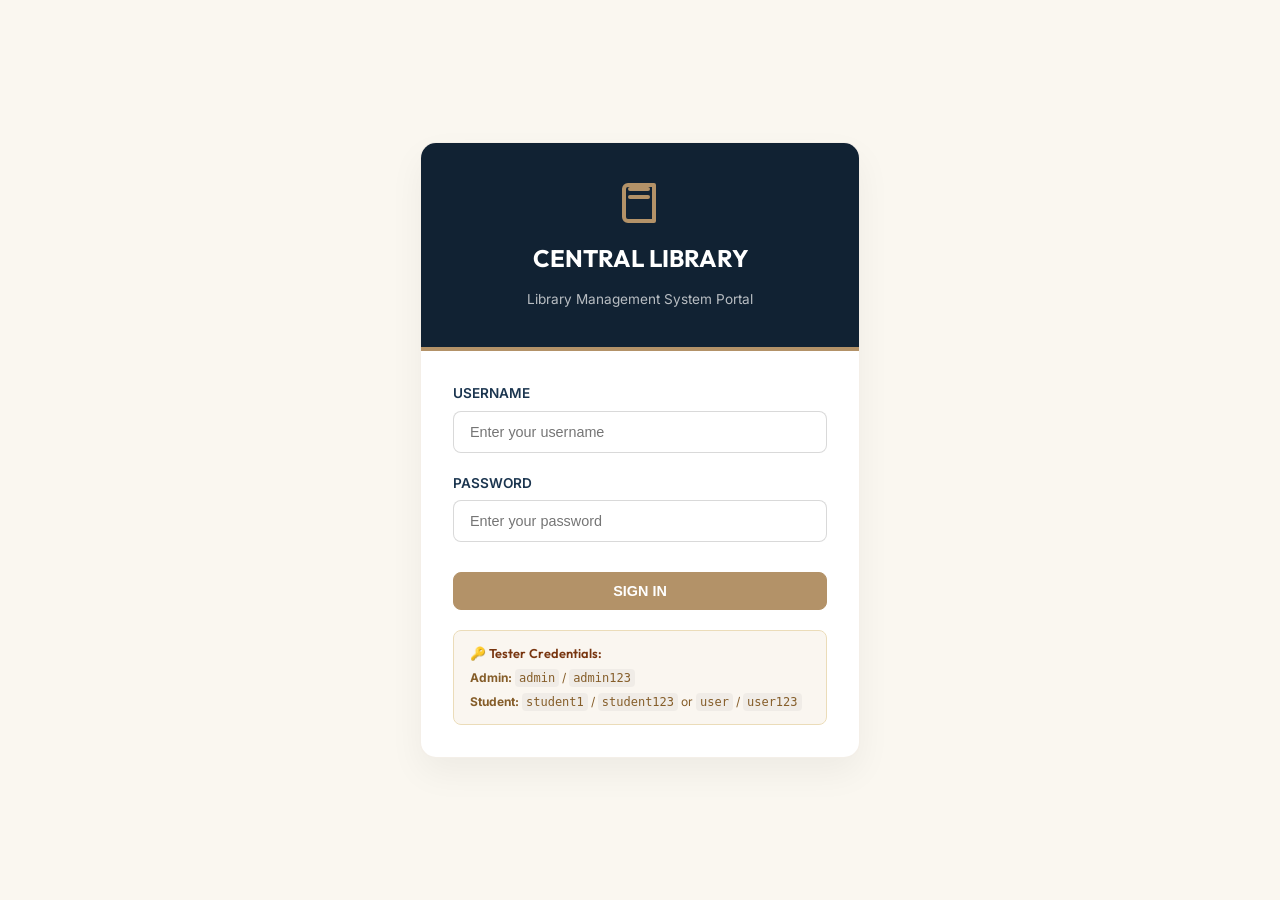
<file: LIBRARY_MANAGEMENT/LIBRARY_MANAGEMENT/index.html>
<!DOCTYPE html>
<html lang="en">
<head>
    <meta charset="UTF-8">
    <meta name="viewport" content="width=device-width, initial-scale=1.0">
    <title>Dashboard - Central Library Management</title>
    <link rel="stylesheet" href="static/css/style.css">
</head>
<body>

    <div class="app-container">
        <!-- 1. Left Sidebar Navigation -->
        <aside class="sidebar">
            <div class="sidebar-brand">
                <!-- SVG Logo -->
                <svg xmlns="http://www.w3.org/2000/svg" viewBox="0 0 24 24">
                    <path d="M19,2H6A3,3,0,0,0,3,5V19a3,3,0,0,0,3,3H19a1,1,0,0,0,1-1V3A1,1,0,0,0,19,2ZM6,4H18V20H6a1,1,0,0,1-1-1V5A1,1,0,0,1,6,4Z"/>
                    <path d="M7,6H16a1,1,0,0,0,0-2H7a1,1,0,0,0,0,2Z"/>
                    <path d="M7,10H16a1,1,0,0,0,0-2H7a1,1,0,0,0,0,2Z"/>
                </svg>
                <h2>CENTRAL LIBRARY</h2>
            </div>
            
            <ul class="sidebar-menu">
                <li>
                    <a href="index.html" class="sidebar-link active">
                        <svg xmlns="http://www.w3.org/2000/svg" viewBox="0 0 24 24"><rect x="3" y="3" width="7" height="9" rx="1"/><rect x="14" y="3" width="7" height="5" rx="1"/><rect x="14" y="12" width="7" height="9" rx="1"/><rect x="3" y="16" width="7" height="5" rx="1"/></svg>
                        <span>Dashboard</span>
                    </a>
                </li>
                <li class="admin-only">
                    <a href="add_book.html" class="sidebar-link">
                        <svg xmlns="http://www.w3.org/2000/svg" viewBox="0 0 24 24"><path d="M12 5v14M5 12h14" stroke="currentColor" stroke-width="2" stroke-linecap="round"/></svg>
                        <span>Add Book</span>
                    </a>
                </li>
                <li class="user-only">
                    <a href="issue_book.html" class="sidebar-link">
                        <svg xmlns="http://www.w3.org/2000/svg" viewBox="0 0 24 24"><path d="M12 19V6m-7 7l7-7 7 7" stroke="currentColor" stroke-width="2" stroke-linecap="round"/></svg>
                        <span>Issue Book</span>
                    </a>
                </li>
                <li class="user-only">
                    <a href="return_book.html" class="sidebar-link">
                        <svg xmlns="http://www.w3.org/2000/svg" viewBox="0 0 24 24"><path d="M12 5v13m-7-7l7 7 7-7" stroke="currentColor" stroke-width="2" stroke-linecap="round"/></svg>
                        <span>Return Book</span>
                    </a>
                </li>
                <li>
                    <a href="search_book.html" class="sidebar-link">
                        <svg xmlns="http://www.w3.org/2000/svg" viewBox="0 0 24 24"><circle cx="11" cy="11" r="8" stroke="currentColor" stroke-width="2"/><path d="M21 21l-4.35-4.35" stroke="currentColor" stroke-width="2" stroke-linecap="round"/></svg>
                        <span>Search Books</span>
                    </a>
                </li>
                <li class="admin-only">
                    <a href="student_records.html" class="sidebar-link">
                        <svg xmlns="http://www.w3.org/2000/svg" viewBox="0 0 24 24"><path d="M17 21v-2a4 4 0 0 0-4-4H5a4 4 0 0 0-4 4v2M9 11a4 4 0 1 0 0-8 4 4 0 0 0 0 8z" stroke="currentColor" stroke-width="2"/><path d="M23 21v-2a4 4 0 0 0-3-3.87m-4-12a4 4 0 0 1 0 7.75" stroke="currentColor" stroke-width="2"/></svg>
                        <span>Student Records</span>
                    </a>
                </li>
            </ul>

            <div class="sidebar-footer">
                <div class="user-tag">
                    <div class="user-tag-avatar" id="sidebarAvatar">U</div>
                    <div class="user-tag-info">
                        <div class="user-tag-name" id="sidebarUsername">Username</div>
                        <div class="user-tag-role" id="sidebarRole">Student</div>
                    </div>
                </div>
            </div>
        </aside>

        <!-- 2. Right Work Area -->
        <main class="main-wrapper">
            <!-- Top Navbar -->
            <header class="navbar">
                <div class="navbar-title">Portal Dashboard</div>
                
                <div class="navbar-controls">
                    <!-- Notification Bell Container -->
                    <div class="nav-bell-container" id="bellWrapper">
                        <button class="nav-bell-btn" id="bellBtn">
                            <!-- Bell Icon -->
                            <svg id="bellIcon" xmlns="http://www.w3.org/2000/svg" viewBox="0 0 24 24">
                                <path d="M18 8A6 6 0 0 0 6 8c0 7-3 9-3 9h18s-3-2-3-9M13.73 21a2 2 0 0 1-3.46 0" stroke="currentColor" stroke-width="2" stroke-linecap="round"/>
                            </svg>
                            <span class="nav-bell-badge" id="bellBadge">0</span>
                        </button>
                        
                        <!-- Dropdown Panel -->
                        <div class="notifications-dropdown" id="notificationsDropdown">
                            <div class="notifications-header">
                                <h3>Notifications</h3>
                                <a href="#" class="notifications-mark-read" id="markReadLink">Mark all read</a>
                            </div>
                            <div class="notifications-list" id="notificationsList">
                                <!-- Dynamically Rendered -->
                            </div>
                        </div>
                    </div>

                    <button class="logout-btn" id="logoutBtn">Logout</button>
                </div>
            </header>

            <!-- Main dashboard body -->
            <section class="content-body">
                <!-- Banner Alert Container -->
                <div id="dashboardAlerts"></div>

                <!-- Stats Summary Counters Grid -->
                <div class="stats-grid">
                    <div class="stats-card">
                        <div class="stats-info">
                            <h3>Total Books</h3>
                            <div class="stats-number" id="statTotalBooks">0</div>
                        </div>
                        <div class="stats-icon-wrapper">
                            <svg xmlns="http://www.w3.org/2000/svg" viewBox="0 0 24 24"><path d="M4 19.5A2.5 2.5 0 0 1 6.5 17H20M4 4.5A2.5 2.5 0 0 1 6.5 2H20v20H6.5a2.5 2.5 0 0 1-2.5-2.5v-15z" stroke="currentColor" stroke-width="2"/></svg>
                        </div>
                    </div>

                    <div class="stats-card">
                        <div class="stats-info">
                            <h3>Issued Books</h3>
                            <div class="stats-number" id="statIssuedBooks">0</div>
                        </div>
                        <div class="stats-icon-wrapper">
                            <svg xmlns="http://www.w3.org/2000/svg" viewBox="0 0 24 24"><path d="M12 20h9M3 20h9M12 4v16" stroke="currentColor" stroke-width="2" stroke-linecap="round"/></svg>
                        </div>
                    </div>

                    <div class="stats-card">
                        <div class="stats-info">
                            <h3>Available Books</h3>
                            <div class="stats-number" id="statAvailableBooks">0</div>
                        </div>
                        <div class="stats-icon-wrapper">
                            <svg xmlns="http://www.w3.org/2000/svg" viewBox="0 0 24 24"><path d="M22 11.08V12a10 10 0 1 1-5.93-9.14M22 4L12 14.01l-3-3" stroke="currentColor" stroke-width="2" stroke-linecap="round"/></svg>
                        </div>
                    </div>

                    <div class="stats-card">
                        <div class="stats-info">
                            <h3 id="statFineTitle">Returned (Trx)</h3>
                            <div class="stats-number" id="statFineValue">0</div>
                        </div>
                        <div class="stats-icon-wrapper">
                            <svg xmlns="http://www.w3.org/2000/svg" viewBox="0 0 24 24"><path d="M12 8c-1.66 0-3 1.34-3 3s1.34 3 3 3 3-1.34 3-3-1.34-3-3-3zm0 0v-4m-5 9h10" stroke="currentColor" stroke-width="2" stroke-linecap="round"/></svg>
                        </div>
                    </div>
                </div>

                <!-- Bottom Role-Sensitive Splits -->
                <div class="layout-split" id="dashboardContentLayout">
                    <!-- Dynamic Dashboard Layout based on login roles -->
                </div>
            </section>
        </main>
    </div>

    <!-- Scripts -->
    <script src="static/js/mockData.js"></script>
    <script src="static/js/app.js"></script>
    <script src="static/js/notifications.js"></script>
    <script>
        document.addEventListener("DOMContentLoaded", async function() {
            const user = API.getCurrentUser();
            if (!user) return;

            // Load Metrics
            try {
                const stats = await API.getStats();
                document.getElementById("statTotalBooks").textContent = stats.total_books;
                document.getElementById("statIssuedBooks").textContent = stats.issued_books;
                document.getElementById("statAvailableBooks").textContent = stats.available_books;
                
                // Show dynamic card titles and figures depending on role
                const statTitle = document.getElementById("statFineTitle");
                const statVal = document.getElementById("statFineValue");

                if (user.role === 'admin') {
                    statTitle.textContent = "Collected Fines";
                    statVal.textContent = `₹${stats.total_collected_fines}`;
                    renderAdminDashboard(stats);
                } else {
                    statTitle.textContent = "Pending Fines";
                    // Filter fines for this student from stats or records
                    const studentRecords = await API.getBooks();
                    const activeLoans = studentRecords.filter(b => b.issued_to === user.username);
                    
                    let totalPendingFine = 0;
                    const today = new Date();
                    activeLoans.forEach(b => {
                        if (b.due_date) {
                            const due = new Date(b.due_date);
                            if (today > due) {
                                const diffTime = Math.abs(today - due);
                                const diffDays = Math.ceil(diffTime / (1000 * 60 * 60 * 24));
                                totalPendingFine += diffDays * 5;
                            }
                        }
                    });
                    
                    statVal.textContent = `₹${totalPendingFine}`;
                    renderStudentDashboard(activeLoans, totalPendingFine);
                    
                    if (totalPendingFine > 0) {
                        showAlert("dashboardAlerts", `Fine Alert: You currently have ₹${totalPendingFine} pending fine for late return. Please pay at the library.`, "danger");
                    }
                }

            } catch (err) {
                console.error("Dashboard stats load error: ", err);
            }
        });

        // RENDER: Administrator Portal Dashboard
        function renderAdminDashboard(stats) {
            const layout = document.getElementById("dashboardContentLayout");
            
            // Build Overdue Student List Rows
            let overdueRows = '';
            if (stats.overdue_students.length === 0) {
                overdueRows = `<tr><td colspan="5" style="text-align: center; color: var(--text-secondary);">No overdue books currently.</td></tr>`;
            } else {
                stats.overdue_students.forEach(s => {
                    overdueRows += `
                        <tr>
                            <td><strong>${s.username}</strong></td>
                            <td>${s.book_title}</td>
                            <td>${s.due_date}</td>
                            <td><span class="status-pill overdue">${s.overdue_days} Days Late</span></td>
                            <td><strong style="color: var(--danger-text)">₹${s.calculated_fine}</strong></td>
                        </tr>
                    `;
                } );
            }

            layout.innerHTML = `
                <!-- Overdue Tracker -->
                <div class="card" style="margin-bottom: 0;">
                    <div class="card-header">
                        <h2>⚠️ Overdue Students Alerts</h2>
                    </div>
                    <div class="table-responsive">
                        <table class="custom-table">
                            <thead>
                                <tr>
                                    <th>Student</th>
                                    <th>Overdue Book</th>
                                    <th>Due Date</th>
                                    <th>Overdue Time</th>
                                    <th>Pending Fine</th>
                                </tr>
                            </thead>
                            <tbody>
                                ${overdueRows}
                            </tbody>
                        </table>
                    </div>
                </div>

                <!-- Recent Activities Feed -->
                <div class="card" style="margin-bottom: 0;">
                    <div class="card-header">
                        <h2>Recent Library Activity</h2>
                    </div>
                    <ul class="activity-feed">
                        <li class="activity-item returned">
                            <div class="activity-marker"></div>
                            <div class="activity-details">
                                <span class="activity-title">'Database Systems' returned by student1</span>
                                <span class="activity-meta">2 hours ago • Paid: ₹10</span>
                            </div>
                        </li>
                        <li class="activity-item overdue">
                            <div class="activity-marker"></div>
                            <div class="activity-details">
                                <span class="activity-title">'Web Development Guide' became overdue</span>
                                <span class="activity-meta">5 days ago • student1</span>
                            </div>
                        </li>
                        <li class="activity-item">
                            <div class="activity-marker"></div>
                            <div class="activity-details">
                                <span class="activity-title">'Python Basics' issued to user</span>
                                <span class="activity-meta">13 days ago • Due tomorrow</span>
                            </div>
                        </li>
                        <li class="activity-item">
                            <div class="activity-marker"></div>
                            <div class="activity-details">
                                <span class="activity-title">New book 'Clean Code' added</span>
                                <span class="activity-meta">15 days ago</span>
                            </div>
                        </li>
                    </ul>
                </div>
            `;
        }

        // RENDER: Borrower Student Portal Dashboard
        function renderStudentDashboard(activeLoans, totalFine) {
            const layout = document.getElementById("dashboardContentLayout");
            
            // Build Borrower Issue items
            let loanRows = '';
            if (activeLoans.length === 0) {
                loanRows = `<tr><td colspan="5" style="text-align: center; color: var(--text-secondary);">You have no active issued books.</td></tr>`;
            } else {
                const today = new Date();
                activeLoans.forEach(b => {
                    const due = new Date(b.due_date);
                    let daysLeftMsg = '';
                    let statusClass = 'available';
                    let statusText = 'Normal';

                    if (today > due) {
                        const diff = Math.ceil(Math.abs(today - due) / (1000 * 60 * 60 * 24));
                        daysLeftMsg = `<span style="color: var(--danger-text); font-weight: bold;">Overdue by ${diff} days</span>`;
                        statusClass = 'overdue';
                        statusText = 'Overdue';
                    } else {
                        const diff = Math.ceil((due - today) / (1000 * 60 * 60 * 24));
                        daysLeftMsg = `<span>${diff} days left</span>`;
                        if (diff <= 2) {
                            statusClass = 'issued';
                            statusText = 'Due Soon';
                        }
                    }

                    loanRows += `
                        <tr>
                            <td><strong>${b.title}</strong></td>
                            <td>${b.author}</td>
                            <td>${b.issue_date || 'N/A'}</td>
                            <td>${b.due_date}</td>
                            <td><span class="status-pill ${statusClass}">${statusText}</span></td>
                        </tr>
                    `;
                });
            }

            layout.innerHTML = `
                <!-- Student loans table -->
                <div class="card" style="margin-bottom: 0;">
                    <div class="card-header">
                        <h2>📚 Your Issued Books & Return Status</h2>
                    </div>
                    <div class="table-responsive">
                        <table class="custom-table">
                            <thead>
                                <tr>
                                    <th>Book Title</th>
                                    <th>Author</th>
                                    <th>Issue Date</th>
                                    <th>Due Date</th>
                                    <th>Status</th>
                                </tr>
                            </thead>
                            <tbody>
                                ${loanRows}
                            </tbody>
                        </table>
                    </div>
                </div>

                <!-- Student fine details summary -->
                <div class="card" style="margin-bottom: 0;">
                    <div class="card-header">
                        <h2>💰 Fees & Fines Summary</h2>
                    </div>
                    <div style="text-align: center; padding: 20px 0;">
                        <p style="font-size: 1.1rem; color: var(--text-secondary); margin-bottom: 8px;">TOTAL PENDING FINE</p>
                        <h1 style="font-size: 3.5rem; color: ${totalFine > 0 ? 'var(--danger-text)' : 'var(--success-text)'}; font-weight: 700; margin-bottom: 12px;">₹${totalFine}</h1>
                        <p style="font-size: 0.85rem; color: var(--text-secondary); max-width: 240px; margin: 0 auto 20px auto;">
                            Fine is calculated at ₹5 per day for late return after the due date.
                        </p>
                        ${totalFine > 0 ? `
                            <a href="return_book.html" class="btn btn-primary btn-sm" style="width: 100%;">
                                Return Books to Clear Fines
                            </a>
                        ` : `
                            <div class="status-pill available" style="padding: 8px 16px; font-size: 0.9rem;">
                                No Pending Fines! Great job.
                            </div>
                        `}
                    </div>
                </div>
            `;
        }
    </script>
</body>
</html>
</file>
<file: LIBRARY_MANAGEMENT/LIBRARY_MANAGEMENT/static/css/style.css>
/* 
   Central Library Management System - Style Sheet
   Designed with premium, classic-college aesthetics (cream, ivory, deep navy, gold accents)
*/

@import url('https://fonts.googleapis.com/css2?family=Inter:wght@300;400;500;600;700&family=Outfit:wght@400;500;600;700&display=swap');

:root {
    /* Color Palette */
    --bg-cream: #faf7f0;       /* Ivory / Light Cream background */
    --bg-card: #ffffff;        /* Pure white for page elements */
    --navy-dark: #112233;      /* Deep dark navy for sidebar & navbar headers */
    --navy-light: #1b354f;     /* Intermediate slate blue for secondary headers */
    --accent-gold: #b39268;    /* Academic Gold for borders & buttons */
    --accent-gold-hover: #9c7b52;
    --text-primary: #2d3748;   /* Charcoal grey for readability */
    --text-secondary: #718096; /* Muted grey for subtexts */
    
    /* Alerts & Status colors */
    --danger-bg: #fee2e2;
    --danger-text: #b91c1c;
    --danger-border: #fecaca;
    
    --success-bg: #ecfdf5;
    --success-text: #047857;
    --success-border: #a7f3d0;
    
    --warning-bg: #fffbeb;
    --warning-text: #b45309;
    --warning-border: #fef3c7;
    
    --available-bg: #eff6ff;
    --available-text: #1d4ed8;
    
    /* Shadows & Transitions */
    --shadow-soft: 0 4px 15px rgba(0, 0, 0, 0.05);
    --shadow-dropdown: 0 10px 25px rgba(0, 0, 0, 0.1);
    --transition-smooth: all 0.25s cubic-bezier(0.4, 0, 0.2, 1);
    --border-radius: 12px;
}

/* Global Reset */
* {
    margin: 0;
    padding: 0;
    box-sizing: border-box;
}

body {
    font-family: 'Inter', sans-serif;
    background-color: var(--bg-cream);
    color: var(--text-primary);
    line-height: 1.6;
    overflow-x: hidden;
}

h1, h2, h3, h4 {
    font-family: 'Outfit', sans-serif;
    color: var(--navy-dark);
}

/* --- App Layout --- */
.app-container {
    display: flex;
    min-height: 100vh;
}

/* --- Left Sidebar --- */
.sidebar {
    width: 260px;
    background-color: var(--navy-dark);
    color: #ffffff;
    display: flex;
    flex-direction: column;
    padding: 24px 0;
    position: fixed;
    height: 100vh;
    left: 0;
    top: 0;
    z-index: 100;
    box-shadow: 4px 0 15px rgba(0, 0, 0, 0.1);
    border-right: 1px solid rgba(255, 255, 255, 0.05);
}

.sidebar-brand {
    padding: 0 24px 24px 24px;
    border-bottom: 1px solid rgba(255, 255, 255, 0.1);
    margin-bottom: 24px;
    display: flex;
    align-items: center;
    gap: 12px;
}

.sidebar-brand svg {
    fill: var(--accent-gold);
    width: 32px;
    height: 32px;
}

.sidebar-brand h2 {
    color: #ffffff;
    font-size: 1.3rem;
    font-weight: 700;
    letter-spacing: 0.5px;
}

.sidebar-menu {
    list-style: none;
    display: flex;
    flex-direction: column;
    gap: 6px;
    padding: 0 12px;
    flex-grow: 1;
}

.sidebar-link {
    display: flex;
    align-items: center;
    gap: 12px;
    padding: 12px 16px;
    color: rgba(255, 255, 255, 0.7);
    text-decoration: none;
    border-radius: 8px;
    font-weight: 500;
    font-size: 0.95rem;
    transition: var(--transition-smooth);
}

.sidebar-link svg {
    width: 20px;
    height: 20px;
    stroke: currentColor;
    fill: none;
    transition: var(--transition-smooth);
}

.sidebar-link:hover {
    background-color: rgba(255, 255, 255, 0.05);
    color: #ffffff;
}

.sidebar-link.active {
    background-color: var(--accent-gold);
    color: #ffffff;
    box-shadow: 0 4px 10px rgba(179, 146, 104, 0.3);
}

.sidebar-link.active svg {
    stroke: #ffffff;
}

.sidebar-footer {
    padding: 24px;
    border-top: 1px solid rgba(255, 255, 255, 0.1);
}

.user-tag {
    display: flex;
    align-items: center;
    gap: 12px;
    background-color: rgba(255, 255, 255, 0.05);
    padding: 10px 14px;
    border-radius: 8px;
    border: 1px solid rgba(255, 255, 255, 0.05);
}

.user-tag-avatar {
    width: 32px;
    height: 32px;
    background-color: var(--accent-gold);
    border-radius: 50%;
    display: flex;
    align-items: center;
    justify-content: center;
    color: white;
    font-weight: 700;
    font-size: 0.9rem;
}

.user-tag-info {
    overflow: hidden;
}

.user-tag-name {
    font-weight: 600;
    font-size: 0.85rem;
    white-space: nowrap;
    text-overflow: ellipsis;
    overflow: hidden;
}

.user-tag-role {
    font-size: 0.75rem;
    color: var(--accent-gold);
    text-transform: uppercase;
    letter-spacing: 0.5px;
}

/* --- Main Content Section --- */
.main-wrapper {
    margin-left: 260px;
    width: calc(100% - 260px);
    display: flex;
    flex-direction: column;
    min-height: 100vh;
}

/* --- Top Header / Navbar --- */
.navbar {
    height: 70px;
    background-color: var(--bg-card);
    border-bottom: 1px solid rgba(0, 0, 0, 0.06);
    display: flex;
    align-items: center;
    justify-content: space-between;
    padding: 0 32px;
    position: sticky;
    top: 0;
    z-index: 90;
    box-shadow: 0 2px 10px rgba(0, 0, 0, 0.02);
}

.navbar-title {
    font-size: 1.4rem;
    font-weight: 700;
    color: var(--navy-dark);
}

.navbar-controls {
    display: flex;
    align-items: center;
    gap: 20px;
}

/* Notification Bell Wrapper */
.nav-bell-container {
    position: relative;
    cursor: pointer;
}

.nav-bell-btn {
    background: none;
    border: none;
    outline: none;
    color: var(--navy-light);
    display: flex;
    align-items: center;
    justify-content: center;
    padding: 6px;
    border-radius: 50%;
    transition: var(--transition-smooth);
}

.nav-bell-btn:hover {
    background-color: var(--bg-cream);
    color: var(--accent-gold);
}

.nav-bell-btn svg {
    width: 24px;
    height: 24px;
    stroke: currentColor;
    fill: none;
}

.nav-bell-badge {
    position: absolute;
    top: 0;
    right: 0;
    background-color: var(--danger-text);
    color: white;
    font-size: 0.75rem;
    font-weight: 700;
    width: 18px;
    height: 18px;
    border-radius: 50%;
    display: flex;
    align-items: center;
    justify-content: center;
    border: 2px solid var(--bg-card);
    display: none; /* Controlled by JS */
}

/* Bell shake micro-animation */
@keyframes bellShake {
    0%, 100% { transform: rotate(0); }
    15% { transform: rotate(15deg); }
    30% { transform: rotate(-12deg); }
    45% { transform: rotate(10deg); }
    60% { transform: rotate(-8deg); }
    75% { transform: rotate(5deg); }
    85% { transform: rotate(-3deg); }
}

.bell-animate {
    animation: bellShake 0.6s ease-in-out;
}

/* Notification Dropdown Container */
.notifications-dropdown {
    position: absolute;
    top: 45px;
    right: -10px;
    width: 340px;
    background-color: var(--bg-card);
    border-radius: var(--border-radius);
    box-shadow: var(--shadow-dropdown);
    border: 1px solid rgba(0, 0, 0, 0.08);
    display: none; /* Toggled by JS */
    z-index: 120;
    max-height: 450px;
    overflow-y: auto;
}

.notifications-header {
    padding: 14px 18px;
    border-bottom: 1px solid rgba(0, 0, 0, 0.05);
    display: flex;
    justify-content: space-between;
    align-items: center;
    background-color: var(--bg-cream);
    border-top-left-radius: var(--border-radius);
    border-top-right-radius: var(--border-radius);
}

.notifications-header h3 {
    font-size: 0.95rem;
    font-weight: 600;
}

.notifications-mark-read {
    font-size: 0.8rem;
    color: var(--accent-gold);
    text-decoration: none;
    font-weight: 500;
}

.notifications-mark-read:hover {
    color: var(--accent-gold-hover);
    text-decoration: underline;
}

.notifications-list {
    display: flex;
    flex-direction: column;
    padding: 6px 0;
}

.notification-item {
    padding: 12px 18px;
    border-bottom: 1px solid rgba(0, 0, 0, 0.03);
    display: flex;
    flex-direction: column;
    gap: 4px;
    transition: var(--transition-smooth);
    position: relative;
}

.notification-item:last-child {
    border-bottom: none;
}

.notification-item:hover {
    background-color: #fafbfd;
}

.notification-item.unread {
    background-color: #f7fafc;
}

.notification-item.unread::before {
    content: '';
    position: absolute;
    left: 8px;
    top: 18px;
    width: 6px;
    height: 6px;
    background-color: var(--accent-gold);
    border-radius: 50%;
}

.notification-msg {
    font-size: 0.85rem;
    color: var(--text-primary);
    font-weight: 500;
}

.notification-meta {
    font-size: 0.75rem;
    color: var(--text-secondary);
}

.notification-badge {
    align-self: flex-start;
    font-size: 0.65rem;
    font-weight: 700;
    padding: 2px 6px;
    border-radius: 4px;
    text-transform: uppercase;
    margin-bottom: 4px;
}

.badge-due {
    background-color: var(--warning-bg);
    color: var(--warning-text);
}

.badge-overdue {
    background-color: var(--danger-bg);
    color: var(--danger-text);
}

.badge-fine {
    background-color: #fff1f2;
    color: #e11d48;
}

.badge-success {
    background-color: var(--success-bg);
    color: var(--success-text);
}

.badge-info {
    background-color: var(--available-bg);
    color: var(--available-text);
}

.notification-empty {
    padding: 30px;
    text-align: center;
    color: var(--text-secondary);
    font-size: 0.9rem;
}

.logout-btn {
    background-color: transparent;
    color: var(--text-secondary);
    border: 1px solid rgba(0, 0, 0, 0.15);
    padding: 8px 16px;
    border-radius: 8px;
    font-weight: 500;
    font-size: 0.85rem;
    cursor: pointer;
    transition: var(--transition-smooth);
}

.logout-btn:hover {
    background-color: #fee2e2;
    color: var(--danger-text);
    border-color: var(--danger-border);
}

/* --- Main Page Container --- */
.content-body {
    padding: 32px;
    flex-grow: 1;
}

/* --- Dashboard Dashboard Stats Grid --- */
.stats-grid {
    display: grid;
    grid-template-columns: repeat(auto-fit, minmax(220px, 1fr));
    gap: 20px;
    margin-bottom: 32px;
}

.stats-card {
    background-color: var(--bg-card);
    border-radius: var(--border-radius);
    padding: 24px;
    box-shadow: var(--shadow-soft);
    border: 1px solid rgba(0, 0, 0, 0.04);
    display: flex;
    align-items: center;
    justify-content: space-between;
    transition: var(--transition-smooth);
}

.stats-card:hover {
    transform: translateY(-2px);
    box-shadow: 0 8px 20px rgba(0, 0, 0, 0.06);
}

.stats-info h3 {
    font-size: 0.85rem;
    color: var(--text-secondary);
    text-transform: uppercase;
    letter-spacing: 0.5px;
    margin-bottom: 4px;
}

.stats-info .stats-number {
    font-size: 1.8rem;
    font-weight: 700;
    color: var(--navy-dark);
}

.stats-icon-wrapper {
    width: 48px;
    height: 48px;
    border-radius: 12px;
    display: flex;
    align-items: center;
    justify-content: center;
}

.stats-card:nth-child(1) .stats-icon-wrapper {
    background-color: #eff6ff;
    color: #2563eb;
}
.stats-card:nth-child(2) .stats-icon-wrapper {
    background-color: #fef3c7;
    color: #d97706;
}
.stats-card:nth-child(3) .stats-icon-wrapper {
    background-color: #ecfdf5;
    color: #059669;
}
.stats-card:nth-child(4) .stats-icon-wrapper {
    background-color: #faf5ff;
    color: #7c3aed;
}

.stats-icon-wrapper svg {
    width: 24px;
    height: 24px;
    stroke: currentColor;
    fill: none;
}

/* --- Layout Grid (Forms vs Tables) --- */
.layout-split {
    display: grid;
    grid-template-columns: 2fr 1fr;
    gap: 32px;
}

.layout-split.reverse {
    grid-template-columns: 1fr 2fr;
}

@media (max-width: 1024px) {
    .layout-split, .layout-split.reverse {
        grid-template-columns: 1fr;
    }
}

/* --- Cards Container --- */
.card {
    background-color: var(--bg-card);
    border-radius: var(--border-radius);
    padding: 28px;
    box-shadow: var(--shadow-soft);
    border: 1px solid rgba(0, 0, 0, 0.04);
    margin-bottom: 24px;
}

.card-header {
    display: flex;
    justify-content: space-between;
    align-items: center;
    margin-bottom: 20px;
    border-bottom: 1px solid rgba(0, 0, 0, 0.05);
    padding-bottom: 12px;
}

.card-header h2 {
    font-size: 1.25rem;
    font-weight: 600;
}

/* --- Tables Styling --- */
.table-responsive {
    overflow-x: auto;
    width: 100%;
}

.custom-table {
    width: 100%;
    border-collapse: collapse;
    text-align: left;
    font-size: 0.9rem;
}

.custom-table th {
    background-color: var(--bg-cream);
    color: var(--navy-light);
    padding: 14px 16px;
    font-weight: 600;
    border-bottom: 2px solid rgba(0, 0, 0, 0.06);
    font-family: 'Outfit', sans-serif;
}

.custom-table td {
    padding: 12px 16px;
    border-bottom: 1px solid rgba(0, 0, 0, 0.04);
    color: var(--text-primary);
}

.custom-table tbody tr:last-child td {
    border-bottom: none;
}

.custom-table tbody tr:hover {
    background-color: #faf9f6;
}

/* Table statuses badges */
.status-pill {
    display: inline-block;
    padding: 3px 10px;
    border-radius: 12px;
    font-size: 0.75rem;
    font-weight: 600;
}

.status-pill.available {
    background-color: #ecfdf5;
    color: #047857;
}

.status-pill.issued {
    background-color: #fffbeb;
    color: #b45309;
}

.status-pill.overdue {
    background-color: #fee2e2;
    color: #b91c1c;
}

/* --- Forms & Inputs --- */
.form-group {
    margin-bottom: 20px;
}

.form-group label {
    display: block;
    font-size: 0.85rem;
    font-weight: 600;
    color: var(--navy-light);
    margin-bottom: 6px;
}

.form-control {
    width: 100%;
    padding: 12px 16px;
    font-size: 0.9rem;
    border-radius: 8px;
    border: 1px solid rgba(0, 0, 0, 0.15);
    background-color: #ffffff;
    color: var(--text-primary);
    transition: var(--transition-smooth);
    outline: none;
}

.form-control:focus {
    border-color: var(--accent-gold);
    box-shadow: 0 0 0 3px rgba(179, 146, 104, 0.15);
}

/* Custom Search Box inside Table headers */
.search-wrapper {
    display: flex;
    gap: 12px;
    margin-bottom: 20px;
}

.search-wrapper .form-control {
    max-width: 400px;
}

/* --- Buttons --- */
.btn {
    display: inline-flex;
    align-items: center;
    justify-content: center;
    padding: 10px 20px;
    font-size: 0.9rem;
    font-weight: 600;
    border-radius: 8px;
    cursor: pointer;
    transition: var(--transition-smooth);
    border: none;
    outline: none;
    text-decoration: none;
    gap: 8px;
}

.btn-primary {
    background-color: var(--accent-gold);
    color: #ffffff;
    border: 1px solid var(--accent-gold);
}

.btn-primary:hover {
    background-color: var(--accent-gold-hover);
    border-color: var(--accent-gold-hover);
    box-shadow: 0 4px 12px rgba(179, 146, 104, 0.2);
}

.btn-secondary {
    background-color: transparent;
    color: var(--navy-light);
    border: 1px solid rgba(0, 0, 0, 0.15);
}

.btn-secondary:hover {
    background-color: var(--bg-cream);
    border-color: var(--navy-light);
}

.btn-sm {
    padding: 6px 12px;
    font-size: 0.75rem;
    border-radius: 6px;
}

.btn-danger {
    background-color: var(--danger-bg);
    color: var(--danger-text);
    border: 1px solid var(--danger-border);
}

.btn-danger:hover {
    background-color: var(--danger-text);
    color: white;
}

.btn-success {
    background-color: var(--success-bg);
    color: var(--success-text);
    border: 1px solid var(--success-border);
}

.btn-success:hover {
    background-color: var(--success-text);
    color: white;
}

/* --- Alert Messaging Banners --- */
.alert-banner {
    padding: 14px 20px;
    border-radius: var(--border-radius);
    border-width: 1px;
    border-style: solid;
    margin-bottom: 24px;
    display: flex;
    align-items: center;
    gap: 12px;
    font-size: 0.9rem;
    font-weight: 500;
    box-shadow: var(--shadow-soft);
}

.alert-banner.danger {
    background-color: var(--danger-bg);
    color: var(--danger-text);
    border-color: var(--danger-border);
}

.alert-banner.success {
    background-color: var(--success-bg);
    color: var(--success-text);
    border-color: var(--success-border);
}

.alert-banner.warning {
    background-color: var(--warning-bg);
    color: var(--warning-text);
    border-color: var(--warning-border);
}

/* --- Recent Activity / Details Feed --- */
.activity-feed {
    list-style: none;
    display: flex;
    flex-direction: column;
    gap: 16px;
}

.activity-item {
    display: flex;
    gap: 14px;
    position: relative;
    padding-bottom: 16px;
    border-bottom: 1px solid rgba(0, 0, 0, 0.03);
}

.activity-item:last-child {
    border-bottom: none;
    padding-bottom: 0;
}

.activity-marker {
    width: 12px;
    height: 12px;
    border-radius: 50%;
    background-color: var(--accent-gold);
    align-self: flex-start;
    margin-top: 6px;
}

.activity-item.overdue .activity-marker {
    background-color: var(--danger-text);
}

.activity-item.returned .activity-marker {
    background-color: var(--success-text);
}

.activity-details {
    display: flex;
    flex-direction: column;
}

.activity-title {
    font-size: 0.85rem;
    font-weight: 600;
}

.activity-meta {
    font-size: 0.75rem;
    color: var(--text-secondary);
}

/* --- Visual Login Page Specific Styles --- */
.login-body {
    background-color: var(--bg-cream);
    display: flex;
    align-items: center;
    justify-content: center;
    min-height: 100vh;
}

.login-container {
    width: 100%;
    max-width: 440px;
    background-color: var(--bg-card);
    border-radius: 16px;
    box-shadow: 0 15px 35px rgba(0, 0, 0, 0.05);
    border: 1px solid rgba(179, 146, 104, 0.15);
    overflow: hidden;
}

.login-header {
    background-color: var(--navy-dark);
    color: white;
    padding: 36px 32px;
    text-align: center;
    display: flex;
    flex-direction: column;
    align-items: center;
    gap: 12px;
    border-bottom: 4px solid var(--accent-gold);
}

.login-header svg {
    fill: var(--accent-gold);
    width: 48px;
    height: 48px;
}

.login-header h2 {
    color: white;
    font-size: 1.5rem;
    font-weight: 700;
}

.login-header p {
    font-size: 0.85rem;
    color: rgba(255, 255, 255, 0.7);
}

.login-form {
    padding: 32px;
}

.login-tips {
    background-color: #faf6f0;
    border: 1px solid #ebdcb9;
    padding: 12px 16px;
    border-radius: 8px;
    margin-top: 20px;
    font-size: 0.75rem;
    color: #855d29;
}

.login-tips h4 {
    font-size: 0.8rem;
    font-weight: 600;
    margin-bottom: 4px;
    color: #78350f;
}

.login-tips code {
    background-color: rgba(0, 0, 0, 0.04);
    padding: 2px 4px;
    border-radius: 4px;
    font-family: monospace;
}

/* --- Responsive Helpers --- */
@media (max-width: 768px) {
    .sidebar {
        width: 70px;
    }
    .sidebar-brand h2, .sidebar-link span, .user-tag-info, .sidebar-footer {
        display: none;
    }
    .sidebar-link {
        justify-content: center;
        padding: 12px 0;
    }
    .main-wrapper {
        margin-left: 70px;
        width: calc(100% - 70px);
    }
}
</file>
